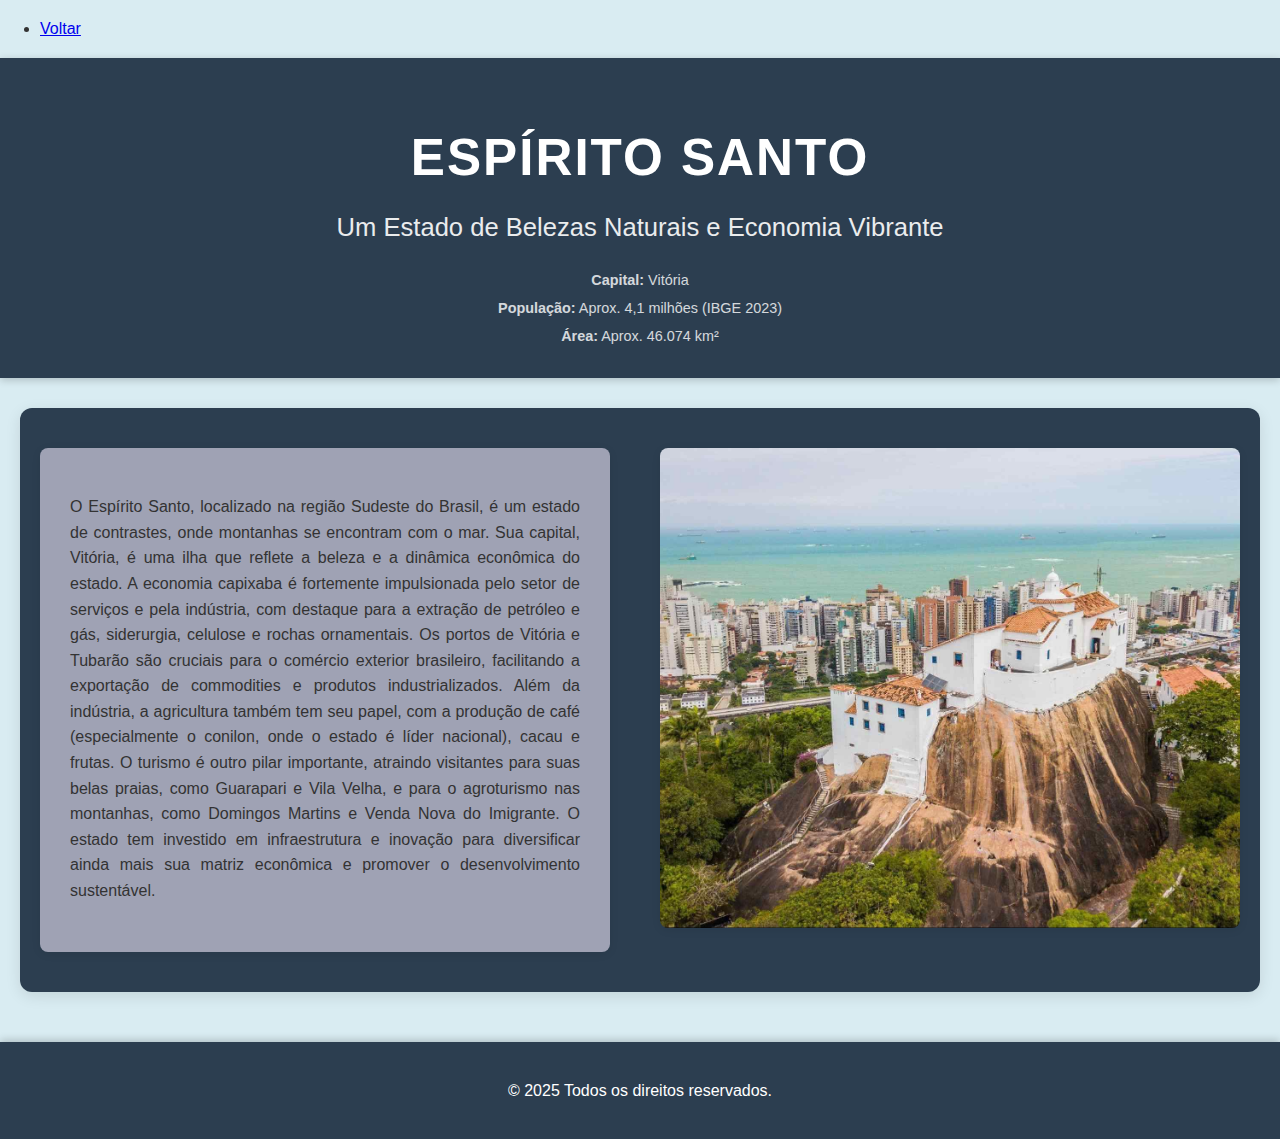
<file: EspiritoSantos.html>
<!DOCTYPE html>
<html lang="pt-br">
<head>
    <meta charset="UTF-8">
    <meta name="viewport" content="width=device-width, initial-scale=1.0">
    <title>Espírito Santo</title>
    <link rel="stylesheet" href="espirito_santo.css">
</head>
<body>
    <nav>
        <ul>
            <li> 
                <a href="site.html" target="_self">Voltar</a>
            </li>   
        </ul>
    </nav>
    <header>
        <h1>Espírito Santo</h1>
        <h2>Um Estado de Belezas Naturais e Economia Vibrante</h2>
        <div class="info-header">
            <p><strong>Capital:</strong> Vitória</p>
            <p><strong>População:</strong> Aprox. 4,1 milhões (IBGE 2023)</p>
            <p><strong>Área:</strong> Aprox. 46.074 km²</p>
        </div>
    </header>

    <div class="conteudo">
        <div class="texto">
            <p>O Espírito Santo, localizado na região Sudeste do Brasil, é um estado de contrastes, onde montanhas se encontram com o mar. Sua capital, Vitória, é uma ilha que reflete a beleza e a dinâmica econômica do estado. A economia capixaba é fortemente impulsionada pelo setor de serviços e pela indústria, com destaque para a extração de petróleo e gás, siderurgia, celulose e rochas ornamentais. Os portos de Vitória e Tubarão são cruciais para o comércio exterior brasileiro, facilitando a exportação de commodities e produtos industrializados. Além da indústria, a agricultura também tem seu papel, com a produção de café (especialmente o conilon, onde o estado é líder nacional), cacau e frutas. O turismo é outro pilar importante, atraindo visitantes para suas belas praias, como Guarapari e Vila Velha, e para o agroturismo nas montanhas, como Domingos Martins e Venda Nova do Imigrante. O estado tem investido em infraestrutura e inovação para diversificar ainda mais sua matriz econômica e promover o desenvolvimento sustentável.</p>
        </div>
        <div class="imagem">
            <img src="Espiritosanto.jpg" alt="Paisagem do Espírito Santo">
        </div>
    </div>

    <footer>
        <p>&copy; 2025 Todos os direitos reservados.</p>
    </footer>
</body>
</html>
</file>
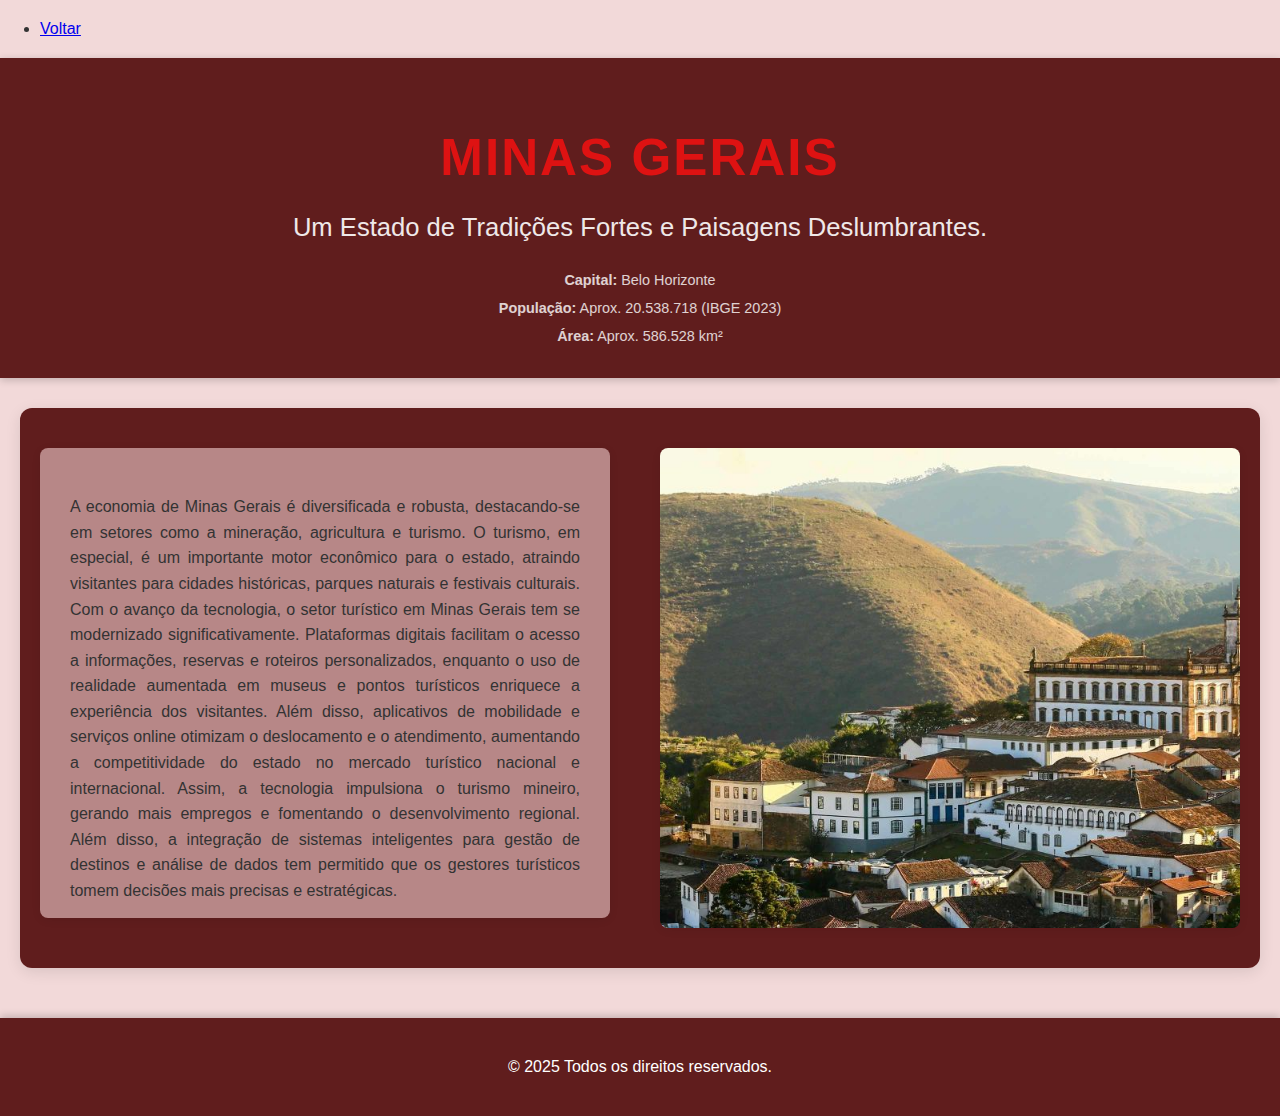
<file: M.html>
<!DOCTYPE html>
<html lang="pt-br">
<head>
    <meta charset="UTF-8">
    <meta name="viewport" content="width=device-width, initial-scale=1.0">
    <title>minas gerais</title>
    <link rel="stylesheet" href="M.css">
</head>
<body>
    <nav>
        <ul>
            <li> 
                <a href="site.html" target="_self" >Voltar</a>
            </li>   
        </ul>
    </nav>
    <header>
        <h1>Minas Gerais</h1>
        <h2>Um Estado de Tradições Fortes e Paisagens Deslumbrantes.</h2>
        <div class="info-header">
            <p><strong>Capital:</strong> Belo Horizonte</p>
            <p><strong>População:</strong>  Aprox. 20.538.718 (IBGE 2023)</p>
            <p><strong>Área:</strong> Aprox. 586.528 km²</p>
        </div>
    </header>

    <div class="conteudo">
        <div class="texto">
            <p>A economia de Minas Gerais é diversificada e robusta, destacando-se em setores como a mineração, agricultura e turismo. O turismo, em especial, é um importante motor econômico para o estado, atraindo visitantes para cidades históricas, parques naturais e festivais culturais. Com o avanço da tecnologia, o setor turístico em Minas Gerais tem se modernizado significativamente. Plataformas digitais facilitam o acesso a informações, reservas e roteiros personalizados, enquanto o uso de realidade aumentada em museus e pontos turísticos enriquece a experiência dos visitantes. Além disso, aplicativos de mobilidade e serviços online otimizam o deslocamento e o atendimento, aumentando a competitividade do estado no mercado turístico nacional e internacional. Assim, a tecnologia impulsiona o turismo mineiro, gerando mais empregos e fomentando o desenvolvimento regional. Além disso, a integração de sistemas inteligentes para gestão de destinos e análise de dados tem permitido que os gestores turísticos tomem decisões mais precisas e estratégicas.</p>
        </div>
        <div class="imagem">
            <img src="minas.jpg" alt="Paisagem do Espírito Santo">
        </div>
    </div>

    <footer>
        <p>&copy; 2025 Todos os direitos reservados.</p>
    </footer>
</body>
</html>
</file>
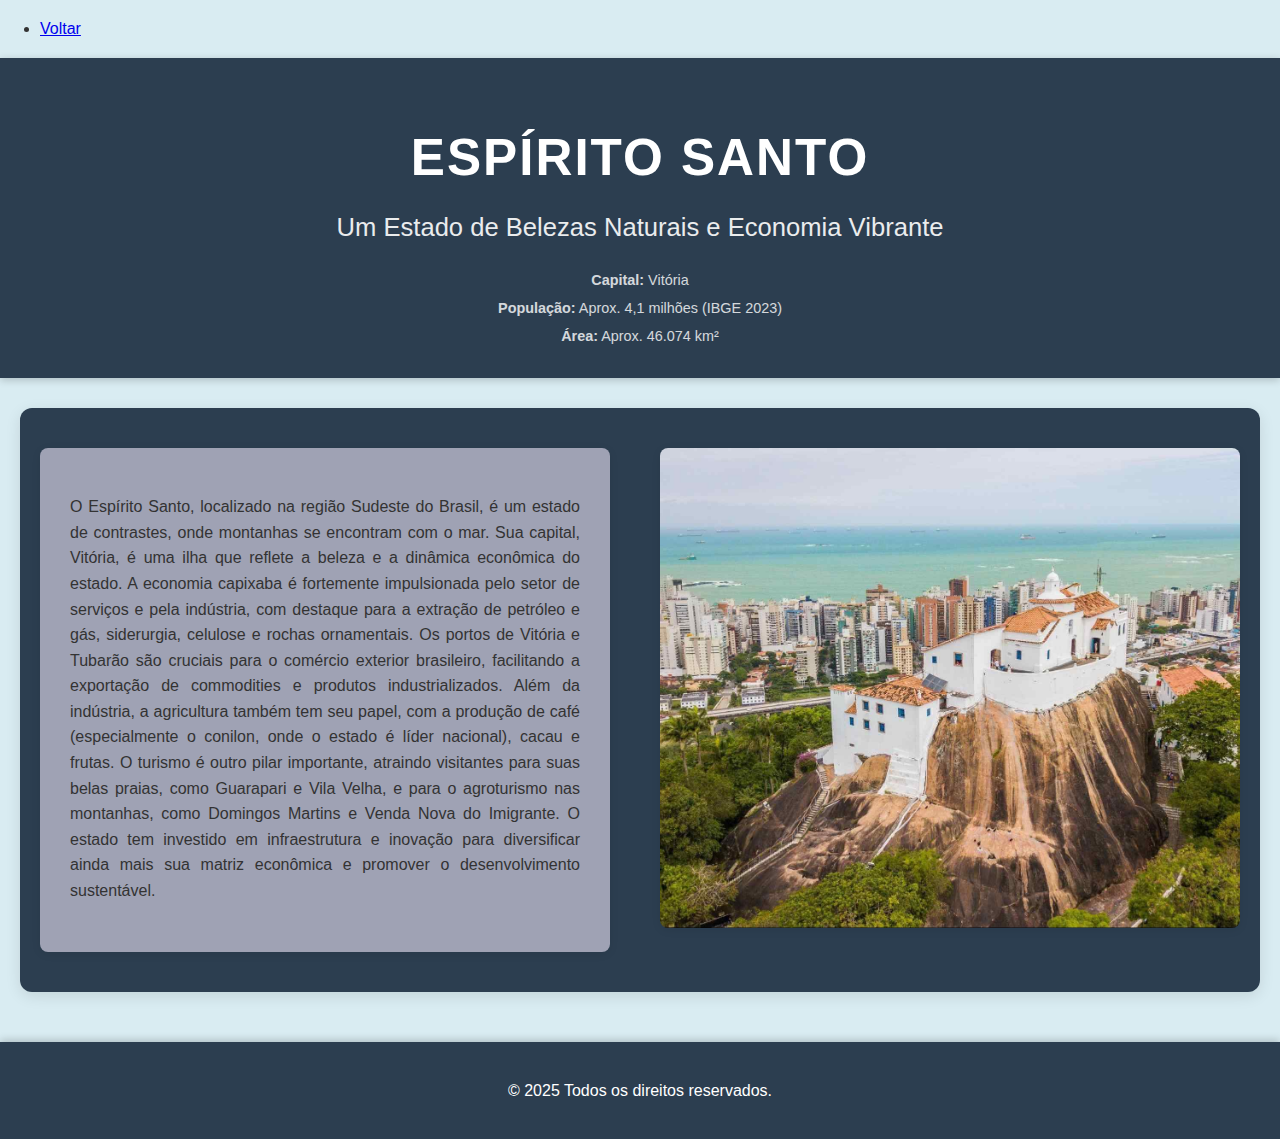
<file: espirito/EspiritoSantos.html>
<!DOCTYPE html>
<html lang="pt-br">

<head>
    <meta charset="UTF-8">
    <meta name="viewport" content="width=device-width, initial-scale=1.0">
    <title>Espírito Santo</title>
    <link rel="stylesheet" href="espirito_santo.css">
</head>

<body>
    <nav>
        <ul>
            <li>
                <a href="../index.html" target="_self">Voltar</a>
            </li>
        </ul>
    </nav>
    <header>
        <h1>Espírito Santo</h1>
        <h2>Um Estado de Belezas Naturais e Economia Vibrante</h2>
        <div class="info-header">
            <p><strong>Capital:</strong> Vitória</p>
            <p><strong>População:</strong> Aprox. 4,1 milhões (IBGE 2023)</p>
            <p><strong>Área:</strong> Aprox. 46.074 km²</p>
        </div>
    </header>

    <div class="conteudo">
        <div class="texto">
            <p>O Espírito Santo, localizado na região Sudeste do Brasil, é um estado de contrastes, onde montanhas se encontram com o mar. Sua capital, Vitória, é uma ilha que reflete a beleza e a dinâmica econômica do estado. A economia capixaba é fortemente impulsionada pelo setor de serviços e pela indústria, com destaque para a extração de petróleo e gás, siderurgia, celulose e rochas ornamentais. Os portos de Vitória e Tubarão são cruciais para o comércio exterior brasileiro, facilitando a exportação de commodities e produtos industrializados. Além da indústria, a agricultura também tem seu papel, com a produção de café (especialmente o conilon, onde o estado é líder nacional), cacau e frutas. O turismo é outro pilar importante, atraindo visitantes para suas belas praias, como Guarapari e Vila Velha, e para o agroturismo nas montanhas, como Domingos Martins e Venda Nova do Imigrante. O estado tem investido em infraestrutura e inovação para diversificar ainda mais sua matriz econômica e promover o desenvolvimento sustentável.</p>
        </div>
        <div class="imagem">
            <img src="Espiritosanto.jpg" alt="Paisagem do Espírito Santo">
        </div>
    </div>

    <footer>
        <p>&copy; 2025 Todos os direitos reservados.</p>
    </footer>
</body>

</html>
</file>
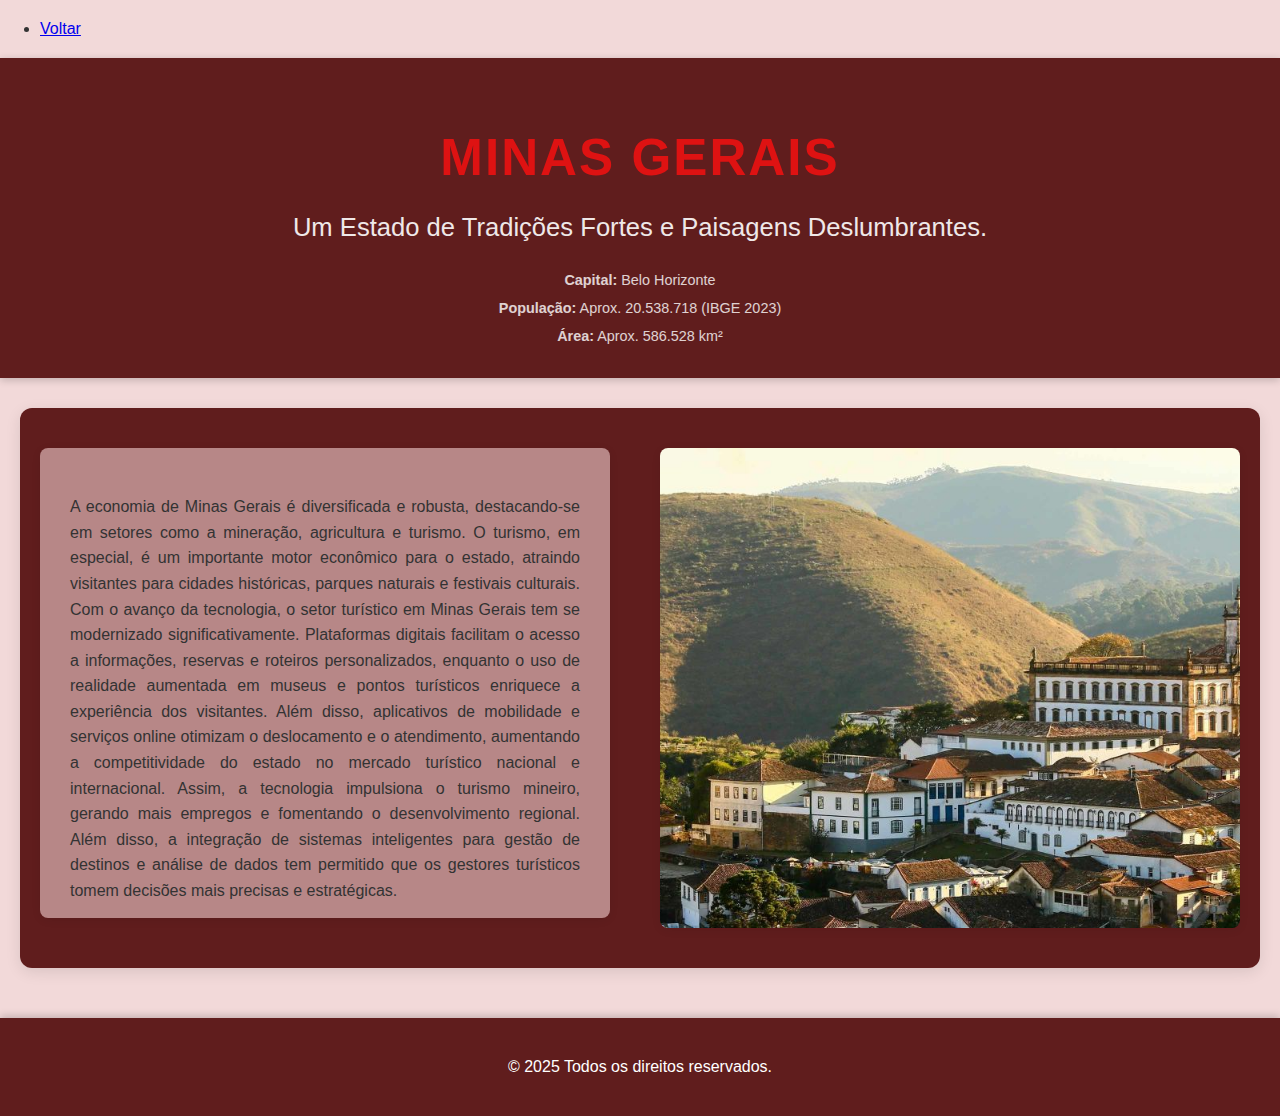
<file: minas/M.html>
<!DOCTYPE html>
<html lang="pt-br">

<head>
    <meta charset="UTF-8">
    <meta name="viewport" content="width=device-width, initial-scale=1.0">
    <title>minas gerais</title>
    <link rel="stylesheet" href="M.css">
</head>

<body>
    <nav>
        <ul>
            <li>
                <a href="../site.html" target="_self">Voltar</a>
            </li>
        </ul>
    </nav>
    <header>
        <h1>Minas Gerais</h1>
        <h2>Um Estado de Tradições Fortes e Paisagens Deslumbrantes.</h2>
        <div class="info-header">
            <p><strong>Capital:</strong> Belo Horizonte</p>
            <p><strong>População:</strong> Aprox. 20.538.718 (IBGE 2023)</p>
            <p><strong>Área:</strong> Aprox. 586.528 km²</p>
        </div>
    </header>

    <div class="conteudo">
        <div class="texto">
            <p>A economia de Minas Gerais é diversificada e robusta, destacando-se em setores como a mineração, agricultura e turismo. O turismo, em especial, é um importante motor econômico para o estado, atraindo visitantes para cidades históricas, parques naturais e festivais culturais. Com o avanço da tecnologia, o setor turístico em Minas Gerais tem se modernizado significativamente. Plataformas digitais facilitam o acesso a informações, reservas e roteiros personalizados, enquanto o uso de realidade aumentada em museus e pontos turísticos enriquece a experiência dos visitantes. Além disso, aplicativos de mobilidade e serviços online otimizam o deslocamento e o atendimento, aumentando a competitividade do estado no mercado turístico nacional e internacional. Assim, a tecnologia impulsiona o turismo mineiro, gerando mais empregos e fomentando o desenvolvimento regional. Além disso, a integração de sistemas inteligentes para gestão de destinos e análise de dados tem permitido que os gestores turísticos tomem decisões mais precisas e estratégicas.</p>
        </div>
        <div class="imagem">
            <img src="minas.jpg" alt="Paisagem do Espírito Santo">
        </div>
    </div>

    <footer>
        <p>&copy; 2025 Todos os direitos reservados.</p>
    </footer>
</body>

</html>
</file>
<file: espirito_santo.css>
body {
    background-color: #d9ecf2; /* Fundo neutro e claro */
    color: #333; /* Cor de texto mais escura para contraste */
    font-family: 'Segoe UI', Tahoma, Geneva, Verdana, sans-serif; /* Fonte mais moderna */
    margin: 0;
    padding: 0;
    line-height: 1.6;
}

header {
    background-color: #2c3e50; /* Azul escuro, cor neutra e sóbria */
    color: white;
    padding: 25px 0;
    text-align: center;
    box-shadow: 0 2px 8px rgba(0, 0, 0, 0.2);
}

header h1 {
    font-size: 3.2em;
    margin-bottom: 8px;
    text-transform: uppercase;
    letter-spacing: 2px;
}

header h2 {
    font-size: 1.6em;
    margin-top: 0;
    font-weight: 400;
    opacity: 0.9;
}

.info-header {
    margin-top: 20px;
    font-size: 0.9em;
    opacity: 0.8;
}

.info-header p {
    margin: 5px 0;
}

.conteudo {
    display: flex;
    flex-wrap: wrap;
    justify-content: center;
    align-items: flex-start;
    padding: 40px 20px;
    gap: 50px; /* Aumenta o espaçamento */
    max-width: 1200px;
    margin: 30px auto; /* Adiciona margem superior e inferior */
    background-color: #2c3e50; /* Fundo branco para o conteúdo */
    border-radius: 12px;
    box-shadow: 0 4px 15px rgba(0, 0, 0, 0.1);
}

.texto {
    flex: 1;
    min-width: 320px;
    max-width: 650px;
    padding: 30px;
    border-radius: 8px;
    background-color: #d6d2e4ad; /* Fundo levemente diferente para o texto */
    box-shadow: 0 2px 10px rgba(0, 0, 0, 0.08);
}

.texto p {
    margin-bottom: 18px;
    text-align: justify;
    font-size: 16px;
}

.imagem {
    flex-shrink: 0;
    width: 580px; /* Aumenta a largura da imagem */
    height: 480px; /* Aumenta a altura da imagem */
    overflow: hidden;
    border-radius: 8px;
    box-shadow: 0 2px 10px rgba(0, 0, 0, 0.08);
}

.imagem img {
    width: 100%;
    height: 100%;
    object-fit: cover;
    display: block;
}

footer {
    background-color: #2c3e50;
    color: white;
    text-align: center;
    padding: 20px 0;
    margin-top: 50px;
    box-shadow: 0 -2px 8px rgba(0, 0, 0, 0.2);
}
</file>
<file: M.css>
body {
    background-color: #f2d9d9; /* Fundo neutro e claro */
    color: #333; /* Cor de texto mais escura para contraste */
    font-family: 'Segoe UI', Tahoma, Geneva, Verdana, sans-serif; /* Fonte mais moderna */
    margin: 0;
    padding: 0;
    line-height: 1.6;
}

header {
    background-color: #601d1d; /* Azul escuro, cor neutra e sóbria */
    color: white;
    padding: 25px 0;
    text-align: center;
    box-shadow: 0 2px 8px rgba(0, 0, 0, 0.2);
}

header h1 {
    font-size: 3.2em;
    margin-bottom: 8px;
    text-transform: uppercase;
    letter-spacing: 2px;
}

header h2 {
    font-size: 1.6em;
    margin-top: 0;
    font-weight: 400;
    opacity: 0.9;
}

.info-header {
    margin-top: 20px;
    font-size: 0.9em;
    opacity: 0.8;
}

.info-header p {
    margin: 5px 0;
}

.conteudo {
    display: flex;
    flex-wrap: wrap;
    justify-content: center;
    align-items: flex-start;
    padding: 40px 20px;
    gap: 50px; /* Aumenta o espaçamento */
    max-width: 1200px;
    margin: 30px auto; /* Adiciona margem superior e inferior */
    background-color: #601d1d; /* Fundo branco para o conteúdo */
    border-radius: 12px;
    box-shadow: 0 4px 15px rgba(0, 0, 0, 0.1);
}

.texto {
    flex: 1;
    width: 580px; /* Aumenta a largura da imagem */
    height: 410px; /* Aumenta a altura da imagem */
    padding: 30px;
    border-radius: 8px;
    background-color: #e0b9b9ad; /* Fundo levemente diferente para o texto */
    box-shadow: 0 2px 10px rgba(0, 0, 0, 0.08);
}

.texto p {
    margin-bottom: 18px;
    text-align: justify;
    font-size: 16px;
}

.imagem {
    flex-shrink: 0;
    width: 580px; /* Aumenta a largura da imagem */
    height: 480px; /* Aumenta a altura da imagem */
    overflow: hidden;
    border-radius: 8px;
    box-shadow: 0 2px 10px rgba(0, 0, 0, 0.08);
}

.imagem img {
    width: 100%;
    height: 100%;
    object-fit: cover;
    display: block;
}

footer {
    background-color: #601d1d;
    color: white;
    text-align: center;
    padding: 20px 0;
    margin-top: 50px;
    box-shadow: 0 -2px 8px rgba(0, 0, 0, 0.2);
}

link-voltar {
     position: fixed;     /* Fixar na tela */
   top: 20px;           /* Distância do topo */
   left: 20px;          /* Distância da esquerda */
   text-decoration: none;
   color: #333;
   font-weight: bold;
   font-size: 18px;
}
.link-voltar:holver{
    color: #0066cc
}
h1{
text-align:center;
color: #de1212;
    }
</file>
<file: espirito/espirito_santo.css>
body {
    background-color: #d9ecf2; /* Fundo neutro e claro */
    color: #333; /* Cor de texto mais escura para contraste */
    font-family: 'Segoe UI', Tahoma, Geneva, Verdana, sans-serif; /* Fonte mais moderna */
    margin: 0;
    padding: 0;
    line-height: 1.6;
}

header {
    background-color: #2c3e50; /* Azul escuro, cor neutra e sóbria */
    color: white;
    padding: 25px 0;
    text-align: center;
    box-shadow: 0 2px 8px rgba(0, 0, 0, 0.2);
}

header h1 {
    font-size: 3.2em;
    margin-bottom: 8px;
    text-transform: uppercase;
    letter-spacing: 2px;
}

header h2 {
    font-size: 1.6em;
    margin-top: 0;
    font-weight: 400;
    opacity: 0.9;
}

.info-header {
    margin-top: 20px;
    font-size: 0.9em;
    opacity: 0.8;
}

.info-header p {
    margin: 5px 0;
}

.conteudo {
    display: flex;
    flex-wrap: wrap;
    justify-content: center;
    align-items: flex-start;
    padding: 40px 20px;
    gap: 50px; /* Aumenta o espaçamento */
    max-width: 1200px;
    margin: 30px auto; /* Adiciona margem superior e inferior */
    background-color: #2c3e50; /* Fundo branco para o conteúdo */
    border-radius: 12px;
    box-shadow: 0 4px 15px rgba(0, 0, 0, 0.1);
}

.texto {
    flex: 1;
    min-width: 320px;
    max-width: 650px;
    padding: 30px;
    border-radius: 8px;
    background-color: #d6d2e4ad; /* Fundo levemente diferente para o texto */
    box-shadow: 0 2px 10px rgba(0, 0, 0, 0.08);
}

.texto p {
    margin-bottom: 18px;
    text-align: justify;
    font-size: 16px;
}

.imagem {
    flex-shrink: 0;
    width: 580px; /* Aumenta a largura da imagem */
    height: 480px; /* Aumenta a altura da imagem */
    overflow: hidden;
    border-radius: 8px;
    box-shadow: 0 2px 10px rgba(0, 0, 0, 0.08);
}

.imagem img {
    width: 100%;
    height: 100%;
    object-fit: cover;
    display: block;
}

footer {
    background-color: #2c3e50;
    color: white;
    text-align: center;
    padding: 20px 0;
    margin-top: 50px;
    box-shadow: 0 -2px 8px rgba(0, 0, 0, 0.2);
}
</file>
<file: minas/M.css>
body {
    background-color: #f2d9d9; /* Fundo neutro e claro */
    color: #333; /* Cor de texto mais escura para contraste */
    font-family: 'Segoe UI', Tahoma, Geneva, Verdana, sans-serif; /* Fonte mais moderna */
    margin: 0;
    padding: 0;
    line-height: 1.6;
}

header {
    background-color: #601d1d; /* Azul escuro, cor neutra e sóbria */
    color: white;
    padding: 25px 0;
    text-align: center;
    box-shadow: 0 2px 8px rgba(0, 0, 0, 0.2);
}

header h1 {
    font-size: 3.2em;
    margin-bottom: 8px;
    text-transform: uppercase;
    letter-spacing: 2px;
}

header h2 {
    font-size: 1.6em;
    margin-top: 0;
    font-weight: 400;
    opacity: 0.9;
}

.info-header {
    margin-top: 20px;
    font-size: 0.9em;
    opacity: 0.8;
}

.info-header p {
    margin: 5px 0;
}

.conteudo {
    display: flex;
    flex-wrap: wrap;
    justify-content: center;
    align-items: flex-start;
    padding: 40px 20px;
    gap: 50px; /* Aumenta o espaçamento */
    max-width: 1200px;
    margin: 30px auto; /* Adiciona margem superior e inferior */
    background-color: #601d1d; /* Fundo branco para o conteúdo */
    border-radius: 12px;
    box-shadow: 0 4px 15px rgba(0, 0, 0, 0.1);
}

.texto {
    flex: 1;
    width: 580px; /* Aumenta a largura da imagem */
    height: 410px; /* Aumenta a altura da imagem */
    padding: 30px;
    border-radius: 8px;
    background-color: #e0b9b9ad; /* Fundo levemente diferente para o texto */
    box-shadow: 0 2px 10px rgba(0, 0, 0, 0.08);
}

.texto p {
    margin-bottom: 18px;
    text-align: justify;
    font-size: 16px;
}

.imagem {
    flex-shrink: 0;
    width: 580px; /* Aumenta a largura da imagem */
    height: 480px; /* Aumenta a altura da imagem */
    overflow: hidden;
    border-radius: 8px;
    box-shadow: 0 2px 10px rgba(0, 0, 0, 0.08);
}

.imagem img {
    width: 100%;
    height: 100%;
    object-fit: cover;
    display: block;
}

footer {
    background-color: #601d1d;
    color: white;
    text-align: center;
    padding: 20px 0;
    margin-top: 50px;
    box-shadow: 0 -2px 8px rgba(0, 0, 0, 0.2);
}

link-voltar {
     position: fixed;     /* Fixar na tela */
   top: 20px;           /* Distância do topo */
   left: 20px;          /* Distância da esquerda */
   text-decoration: none;
   color: #333;
   font-weight: bold;
   font-size: 18px;
}
.link-voltar:holver{
    color: #0066cc
}
h1{
text-align:center;
color: #de1212;
    }
</file>
